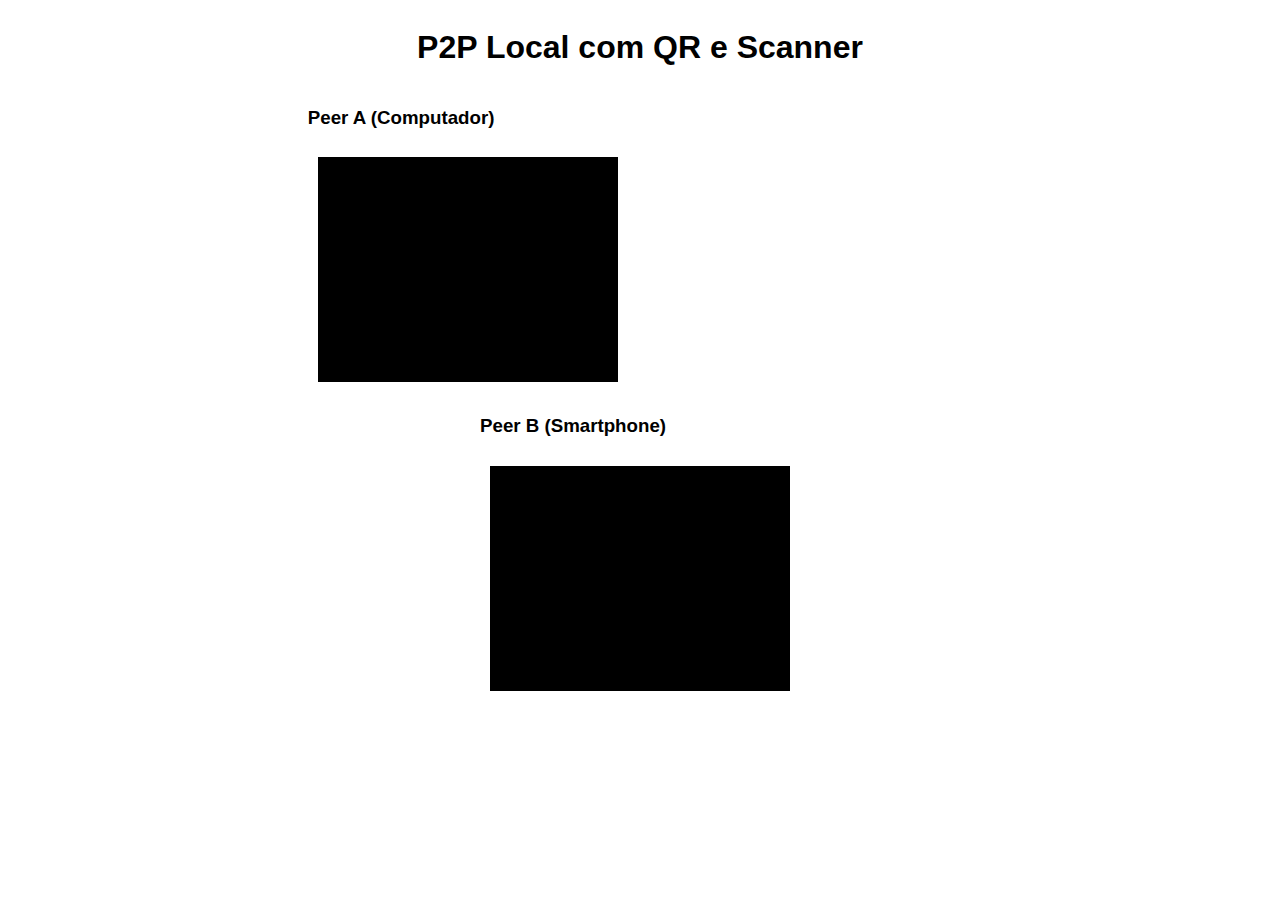
<file: research/p2p/index.html>
<!doctype html>
<html lang="pt-BR">
    <head>
        <meta charset="UTF-8" />
        <title>P2P Local com QR e Scanner</title>
        <style>
            body {
                font-family: sans-serif;
                display: flex;
                flex-direction: column;
                align-items: center;
            }
            video {
                width: 300px;
                height: 225px;
                background: black;
                margin: 10px;
            }
            #qr {
                margin: 20px;
            }
            #reader {
                width: 300px;
                margin: 10px;
            }
            button {
                margin: 5px;
                padding: 8px 12px;
            }
        </style>
    </head>
    <body>
        <h1>P2P Local com QR e Scanner</h1>

        <div>
            <h3>Peer A (Computador)</h3>
            <video id="localVideo" autoplay muted></video>
            <canvas id="qr"></canvas>
        </div>

        <div>
            <h3>Peer B (Smartphone)</h3>
            <div id="reader"></div>
            <video id="remoteVideo" autoplay></video>
        </div>

        <script src="https://cdn.jsdelivr.net/npm/qrcode/build/qrcode.min.js"></script>
        <script
            src="https://cdnjs.cloudflare.com/ajax/libs/html5-qrcode/2.3.8/html5-qrcode.min.js"
            integrity="sha512-r6rDA7W6ZeQhvl8S7yRVQUKVHdexq+GAlNkNNqVC7YyIV+NwqCTJe2hDWCiffTyRNOeGEzRRJ9ifvRm/HCzGYg=="
            crossorigin="anonymous"
            referrerpolicy="no-referrer"
        ></script>

        <script>
            let localStream;
            let pcA = new RTCPeerConnection();
            let pcB = new RTCPeerConnection();

            // ===== Peer A (gera offer e QR) =====
            const localVideo = document.getElementById("localVideo");
            navigator.mediaDevices.getUserMedia({ video: true, audio: false }).then((stream) => {
                localStream = stream;
                localVideo.srcObject = stream;
                stream.getTracks().forEach((track) => pcA.addTrack(track, stream));
            });

            pcA.onicecandidate = (e) => {
                if (e.candidate) console.log("A ICE candidate:", e.candidate);
            };
            pcA.ontrack = (e) => console.log("A recebeu track", e.streams[0]);

            async function generateOfferQR() {
                const offer = await pcA.createOffer();
                await pcA.setLocalDescription(offer);
                const offerJSON = JSON.stringify(pcA.localDescription);
                QRCode.toCanvas(document.getElementById("qr"), offerJSON, { width: 300 });
            }
            generateOfferQR();

            // ===== Peer B (scanner QR) =====
            const remoteVideo = document.getElementById("remoteVideo");

            pcB.ontrack = (e) => {
                remoteVideo.srcObject = e.streams[0];
            };

            async function connectToOffer(offerJSON) {
                const offer = JSON.parse(offerJSON);
                await pcB.setRemoteDescription(offer);
                const answer = await pcB.createAnswer();
                await pcB.setLocalDescription(answer);

                // Adiciona track opcional de retorno
                if (localStream) localStream.getTracks().forEach((t) => pcB.addTrack(t, localStream));

                pcB.onicecandidate = (e) => {
                    if (e.candidate) console.log("B ICE candidate:", e.candidate);
                };

                pcA.setRemoteDescription(answer);
                console.log("Conexão estabelecida na rede local!");
            }

            // ===== HTML5 QR Code Scanner =====
            const html5QrCode = new Html5Qrcode("reader");

            function startScanner() {
                html5QrCode.start(
                    { facingMode: "environment" },
                    { fps: 10, qrbox: { width: 300, height: 300 } },
                    (decodedText) => {
                        console.log("QR Lido:", decodedText);
                        connectToOffer(decodedText);
                        html5QrCode.stop();
                    },
                    (errorMessage) => {},
                );
            }

            startScanner();
        </script>
    </body>
</html>
</file>
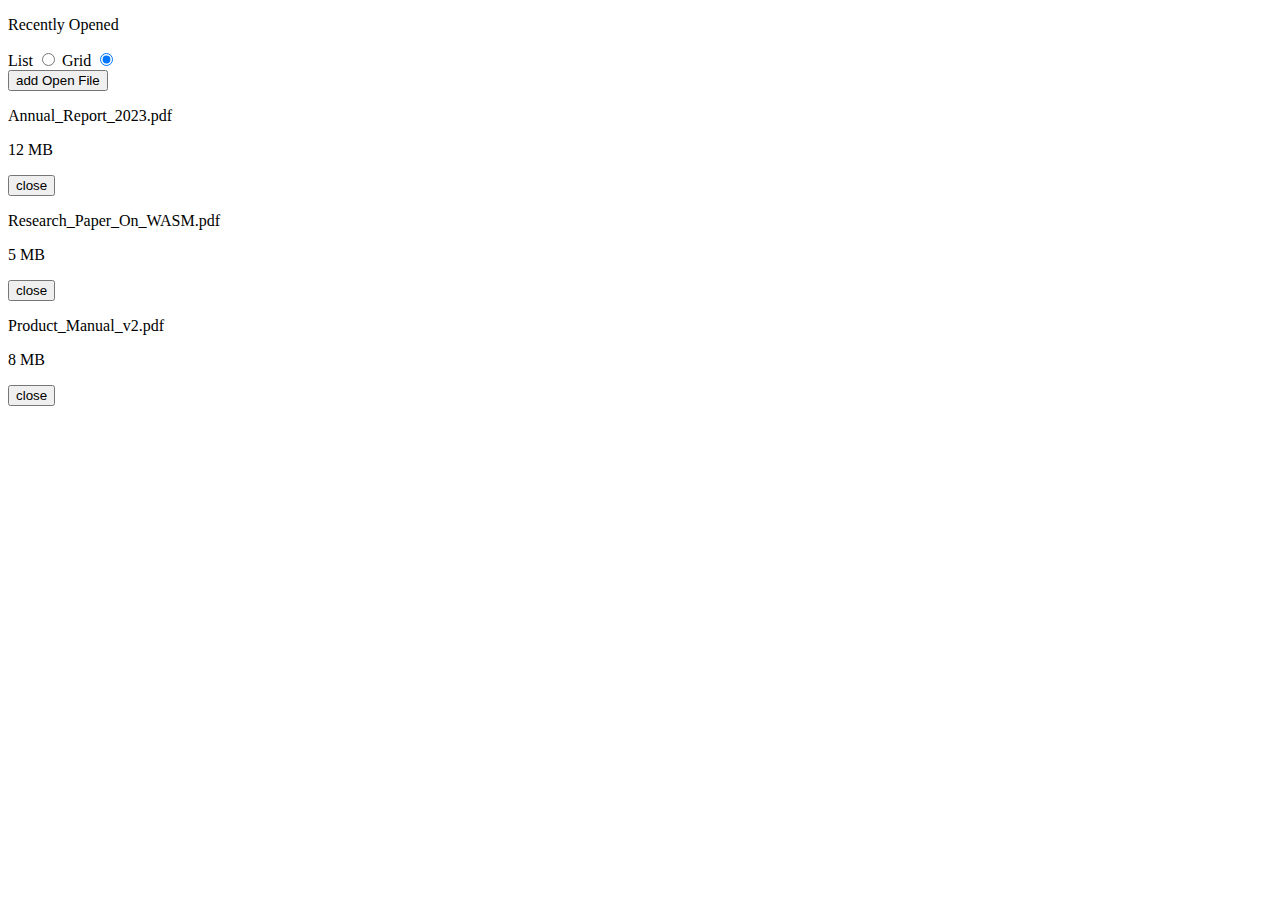
<file: research/previous/index.html>
<!doctype html>

<html class="light" lang="en">
    <head>
        <meta charset="utf-8" />
        <meta content="width=device-width, initial-scale=1.0" name="viewport" />
        <title>Recently Opened PDFs</title>
        <script src="https://cdn.tailwindcss.com?plugins=forms,container-queries"></script>
        <link
            href="https://fonts.googleapis.com/css2?family=Inter:wght@400;500;700;900&amp;display=swap"
            rel="stylesheet"
        />
        <link href="https://fonts.googleapis.com/css2?family=Material+Symbols+Outlined" rel="stylesheet" />
        <script>
            tailwind.config = {
                darkMode: "class",
                theme: {
                    extend: {
                        colors: {
                            primary: "#4A90E2",
                            "background-light": "#F5F5F5",
                            "background-dark": "#101922",
                            "text-primary": "#333333",
                            "text-secondary": "#888888",
                        },
                        fontFamily: {
                            display: ["Inter", "sans-serif"],
                        },
                        borderRadius: {
                            DEFAULT: "0.25rem",
                            lg: "0.5rem",
                            xl: "0.75rem",
                            full: "9999px",
                        },
                    },
                },
            };
        </script>
        <style>
            .material-symbols-outlined {
                font-variation-settings:
                    "FILL" 0,
                    "wght" 400,
                    "GRAD" 0,
                    "opsz" 24;
            }
        </style>
    </head>
    <body class="bg-background-light dark:bg-background-dark font-display text-text-primary dark:text-white">
        <div class="relative flex h-auto min-h-screen w-full flex-col group/design-root overflow-x-hidden">
            <div class="layout-container flex h-full grow flex-col">
                <div class="px-4 sm:px-8 md:px-20 lg:px-40 flex flex-1 justify-center py-5">
                    <div class="layout-content-container flex flex-col max-w-[960px] flex-1">
                        <header class="flex flex-wrap justify-between items-center gap-4 p-4">
                            <p class="text-4xl font-black tracking-[-0.033em]">Recently Opened</p>
                            <div class="flex items-center gap-4">
                                <div
                                    class="flex h-10 w-40 items-center justify-center rounded-lg bg-slate-200 dark:bg-slate-800 p-1"
                                >
                                    <label
                                        class="flex cursor-pointer h-full grow items-center justify-center overflow-hidden rounded-lg px-2 has-[:checked]:bg-white dark:has-[:checked]:bg-slate-700 has-[:checked]:shadow-[0_0_4px_rgba(0,0,0,0.1)] text-text-secondary dark:text-slate-400 has-[:checked]:text-text-primary dark:has-[:checked]:text-white text-sm font-medium"
                                    >
                                        <span class="truncate">List</span>
                                        <input class="invisible w-0" name="view-toggle" type="radio" value="List" />
                                    </label>
                                    <label
                                        class="flex cursor-pointer h-full grow items-center justify-center overflow-hidden rounded-lg px-2 has-[:checked]:bg-white dark:has-[:checked]:bg-slate-700 has-[:checked]:shadow-[0_0_4px_rgba(0,0,0,0.1)] text-text-secondary dark:text-slate-400 has-[:checked]:text-text-primary dark:has-[:checked]:text-white text-sm font-medium"
                                    >
                                        <span class="truncate">Grid</span>
                                        <input
                                            checked=""
                                            class="invisible w-0"
                                            name="view-toggle"
                                            type="radio"
                                            value="Grid"
                                        />
                                    </label>
                                </div>
                                <button
                                    class="flex min-w-[84px] max-w-[480px] cursor-pointer items-center justify-center overflow-hidden rounded-lg h-10 px-4 bg-primary text-white gap-2 text-sm font-bold tracking-[0.015em] hover:bg-primary/90 transition-colors"
                                >
                                    <span class="material-symbols-outlined text-lg">add</span>
                                    <span class="truncate">Open File</span>
                                </button>
                            </div>
                        </header>
                        <main class="flex-1">
                            <div class="grid grid-cols-[repeat(auto-fit,minmax(200px,1fr))] gap-6 p-4">
                                <div
                                    class="flex flex-col gap-3 pb-3 group bg-white dark:bg-slate-800 rounded-lg p-3 shadow-sm hover:shadow-lg transition-shadow border border-slate-200 dark:border-slate-700 relative"
                                >
                                    <div
                                        class="w-full bg-slate-100 dark:bg-slate-700 bg-center bg-no-repeat aspect-video bg-cover rounded-md"
                                        data-alt="Thumbnail for Annual_Report_2023.pdf"
                                        style="
                                            background-image: url(&quot;https://lh3.googleusercontent.com/aida-public/[base64]&quot;);
                                        "
                                    ></div>
                                    <div>
                                        <p class="text-base font-medium leading-normal truncate">
                                            Annual_Report_2023.pdf
                                        </p>
                                        <p
                                            class="text-text-secondary dark:text-slate-400 text-sm font-normal leading-normal"
                                        >
                                            12 MB
                                        </p>
                                    </div>
                                    <button
                                        class="absolute top-1 right-1 opacity-0 group-hover:opacity-100 transition-opacity p-1 rounded-full bg-slate-200/50 dark:bg-slate-900/50 hover:bg-slate-300 dark:hover:bg-slate-700"
                                    >
                                        <span
                                            class="material-symbols-outlined text-text-secondary dark:text-slate-400 !text-lg"
                                            >close</span
                                        >
                                    </button>
                                </div>
                                <div
                                    class="flex flex-col gap-3 pb-3 group bg-white dark:bg-slate-800 rounded-lg p-3 shadow-sm hover:shadow-lg transition-shadow border border-slate-200 dark:border-slate-700 relative"
                                >
                                    <div
                                        class="w-full bg-slate-100 dark:bg-slate-700 bg-center bg-no-repeat aspect-video bg-cover rounded-md"
                                        data-alt="Thumbnail for Research_Paper_On_WASM.pdf"
                                        style="
                                            background-image: url(&quot;https://lh3.googleusercontent.com/aida-public/[base64]&quot;);
                                        "
                                    ></div>
                                    <div>
                                        <p class="text-base font-medium leading-normal truncate">
                                            Research_Paper_On_WASM.pdf
                                        </p>
                                        <p
                                            class="text-text-secondary dark:text-slate-400 text-sm font-normal leading-normal"
                                        >
                                            5 MB
                                        </p>
                                    </div>
                                    <button
                                        class="absolute top-1 right-1 opacity-0 group-hover:opacity-100 transition-opacity p-1 rounded-full bg-slate-200/50 dark:bg-slate-900/50 hover:bg-slate-300 dark:hover:bg-slate-700"
                                    >
                                        <span
                                            class="material-symbols-outlined text-text-secondary dark:text-slate-400 !text-lg"
                                            >close</span
                                        >
                                    </button>
                                </div>
                                <div
                                    class="flex flex-col gap-3 pb-3 group bg-white dark:bg-slate-800 rounded-lg p-3 shadow-sm hover:shadow-lg transition-shadow border border-slate-200 dark:border-slate-700 relative"
                                >
                                    <div
                                        class="w-full bg-slate-100 dark:bg-slate-700 bg-center bg-no-repeat aspect-video bg-cover rounded-md"
                                        data-alt="Thumbnail for Product_Manual_v2.pdf"
                                        style="
                                            background-image: url(&quot;https://lh3.googleusercontent.com/aida-public/[base64]&quot;);
                                        "
                                    ></div>
                                    <div>
                                        <p class="text-base font-medium leading-normal truncate">
                                            Product_Manual_v2.pdf
                                        </p>
                                        <p
                                            class="text-text-secondary dark:text-slate-400 text-sm font-normal leading-normal"
                                        >
                                            8 MB
                                        </p>
                                    </div>
                                    <button
                                        class="absolute top-1 right-1 opacity-0 group-hover:opacity-100 transition-opacity p-1 rounded-full bg-slate-200/50 dark:bg-slate-900/50 hover:bg-slate-300 dark:hover:bg-slate-700"
                                    >
                                        <span
                                            class="material-symbols-outlined text-text-secondary dark:text-slate-400 !text-lg"
                                            >close</span
                                        >
                                    </button>
                                </div>
                            </div>
                            <!-- Empty State Example -->
                            <!-- <div class="flex flex-col px-4 py-16">
                            <div class="flex flex-col items-center gap-6">
                                <div class="text-primary" data-alt="A generic icon for a PDF file">
                                    <svg xmlns="http://www.w3.org/2000/svg" width="120" height="120" viewBox="0 0 24 24" fill="none" stroke="currentColor" stroke-width="1" stroke-linecap="round" stroke-linejoin="round" class="text-slate-300 dark:text-slate-600"><path d="M14.5 2H6a2 2 0 0 0-2 2v16a2 2 0 0 0 2 2h12a2 2 0 0 0 2-2V7.5L14.5 2z"></path><polyline points="14 2 14 8 20 8"></polyline></svg>
                                </div>
                                <div class="flex max-w-[480px] flex-col items-center gap-2">
                                    <p class="text-lg font-bold leading-tight tracking-[-0.015em] max-w-[480px] text-center">No Recent Files</p>
                                    <p class="text-text-secondary dark:text-slate-400 text-sm font-normal leading-normal max-w-[480px] text-center">Open a new PDF to get started.</p>
                                </div>
                                <button class="flex min-w-[84px] max-w-[480px] cursor-pointer items-center justify-center overflow-hidden rounded-lg h-10 px-4 bg-primary text-white gap-2 text-sm font-bold tracking-[0.015em] hover:bg-primary/90 transition-colors">
                                    <span class="material-symbols-outlined text-lg">add</span>
                                    <span class="truncate">Open File</span>
                                </button>
                            </div>
                        </div> -->
                        </main>
                    </div>
                </div>
            </div>
        </div>
    </body>
</html>
</file>
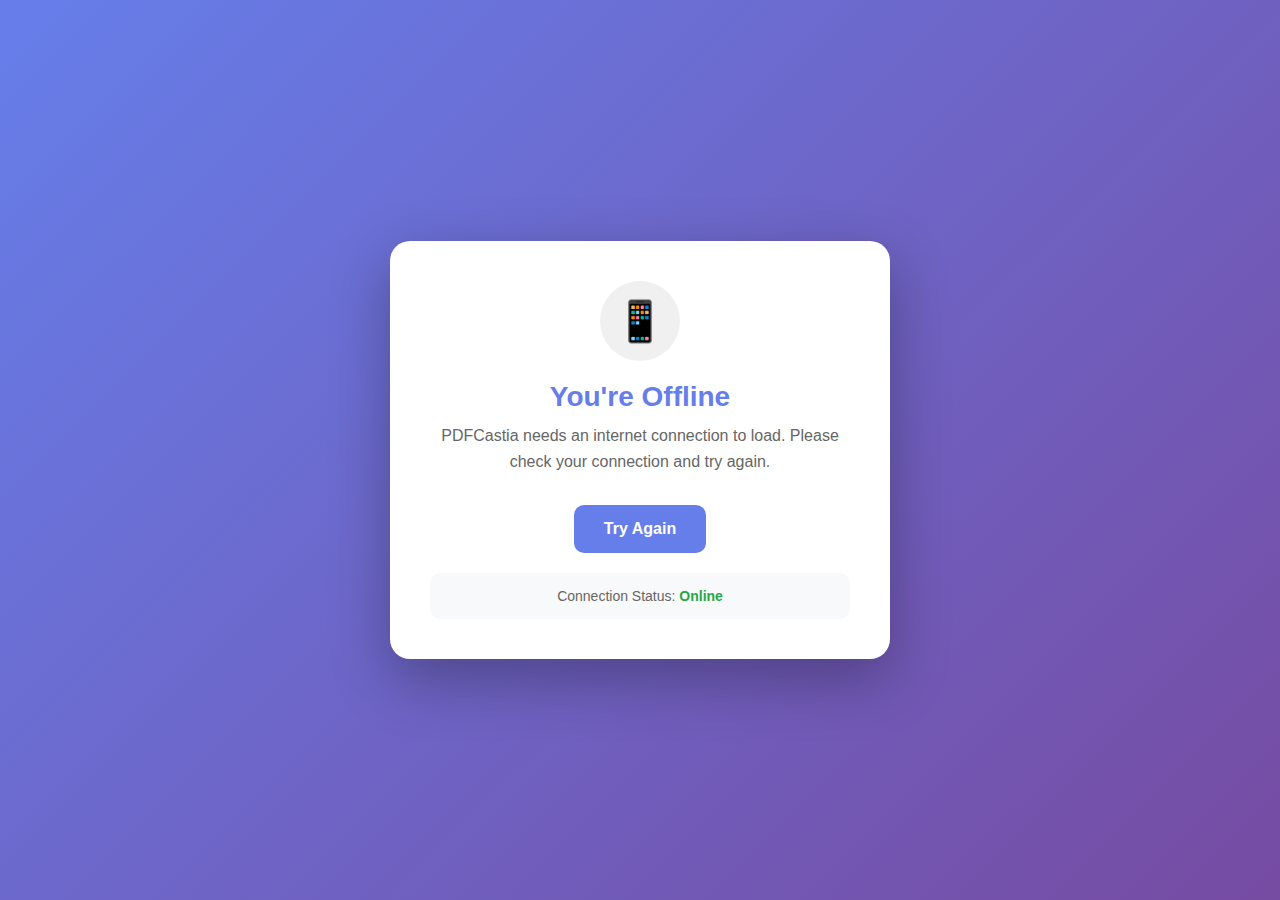
<file: offline.html>
<!doctype html>
<html lang="en">
    <head>
        <meta charset="utf-8" />
        <meta content="width=device-width, initial-scale=1.0" name="viewport" />
        <title>PDFCastia - Offline</title>
        <style>
            * {
                margin: 0;
                padding: 0;
                box-sizing: border-box;
            }
            body {
                font-family: -apple-system, BlinkMacSystemFont, "Segoe UI", Roboto, "Helvetica Neue", Arial, sans-serif;
                background: linear-gradient(135deg, #667eea 0%, #764ba2 100%);
                min-height: 100vh;
                display: flex;
                align-items: center;
                justify-content: center;
                color: #333;
                padding: 20px;
            }
            .container {
                background: white;
                border-radius: 20px;
                padding: 40px;
                max-width: 500px;
                width: 100%;
                box-shadow: 0 20px 60px rgba(0, 0, 0, 0.3);
                text-align: center;
            }
            .icon {
                width: 80px;
                height: 80px;
                margin: 0 auto 20px;
                background: #f0f0f0;
                border-radius: 50%;
                display: flex;
                align-items: center;
                justify-content: center;
                font-size: 40px;
            }
            h1 {
                color: #667eea;
                margin-bottom: 10px;
                font-size: 28px;
            }
            p {
                color: #666;
                line-height: 1.6;
                margin-bottom: 30px;
            }
            .btn {
                background: #667eea;
                color: white;
                border: none;
                padding: 15px 30px;
                border-radius: 10px;
                font-size: 16px;
                font-weight: 600;
                cursor: pointer;
                transition: all 0.3s ease;
                text-decoration: none;
                display: inline-block;
            }
            .btn:hover {
                background: #5568d3;
                transform: translateY(-2px);
                box-shadow: 0 5px 15px rgba(102, 126, 234, 0.4);
            }
            .status {
                margin-top: 20px;
                padding: 15px;
                background: #f8f9fa;
                border-radius: 10px;
                font-size: 14px;
                color: #666;
            }
            .online {
                color: #28a745;
                font-weight: 600;
            }
            .offline {
                color: #dc3545;
                font-weight: 600;
            }
        </style>
    </head>
    <body>
        <div class="container">
            <div class="icon">📱</div>
            <h1>You're Offline</h1>
            <p>
                PDFCastia needs an internet connection to load. Please check your connection and try again.
            </p>
            <button class="btn" onclick="window.location.reload()">Try Again</button>
            <div class="status">
                Connection Status: <span id="status" class="offline">Offline</span>
            </div>
        </div>

        <script>
            // Monitor online/offline status
            function updateStatus() {
                const statusEl = document.getElementById('status');
                if (navigator.onLine) {
                    statusEl.textContent = 'Online';
                    statusEl.className = 'online';
                } else {
                    statusEl.textContent = 'Offline';
                    statusEl.className = 'offline';
                }
            }

            window.addEventListener('online', updateStatus);
            window.addEventListener('offline', updateStatus);
            updateStatus();

            // Auto-reload when connection is restored
            window.addEventListener('online', () => {
                setTimeout(() => {
                    window.location.reload();
                }, 1000);
            });
        </script>
    </body>
</html>
</file>
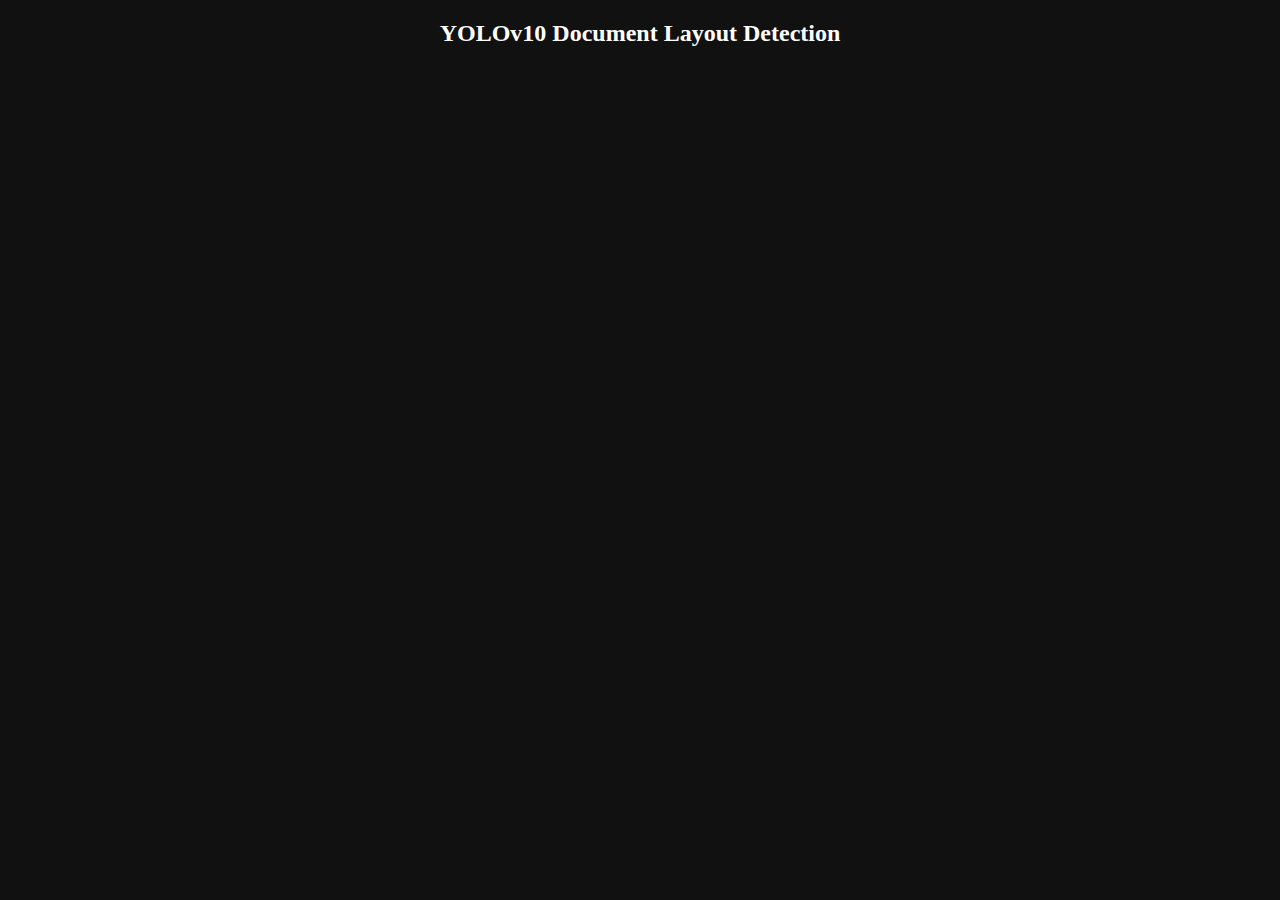
<file: research/Yolov10m.html>
<!doctype html>
<html lang="pt-BR">
    <head>
        <meta charset="UTF-8" />
        <meta name="viewport" content="width=device-width, initial-scale=1.0" />
        <title>YOLOv10 Document Layout Detection</title>
    </head>
    <body style="text-align: center; background: #111; color: #fff">
        <h2>YOLOv10 Document Layout Detection</h2>
        <canvas id="canvas"></canvas>

        <script type="module">
            import {
                AutoModel,
                AutoProcessor,
                RawImage,
                env,
            } from "https://cdn.jsdelivr.net/npm/@huggingface/transformers@3.7.5";

            env.backends.onnx.wasm.numThreads = 8;
            env.backends.onnx.wasm.simd = true;
            env.backends.onnx.backend = "wasm";

            async function main() {
                const model = await AutoModel.from_pretrained(
                    "Oblix/yolov10m-doclaynet_ONNX_document-layout-analysis",
                    {
                        dtype: "fp32",
                    },
                );
                const processor = await AutoProcessor.from_pretrained(
                    "Oblix/yolov10m-doclaynet_ONNX_document-layout-analysis",
                );

                const t0 = performance.now();

                const url = "sample.jpg";
                const image = await RawImage.read(url);
                const { pixel_values, reshaped_input_sizes } = await processor(image);
                const { output0 } = await model({ images: pixel_values });

                const t1 = performance.now();
                const detectionTime = (t1 - t0).toFixed(2);
                console.log(`Tempo de detecção: ${detectionTime} ms`);

                const predictions = output0.tolist()[0];
                const threshold = 0.35;
                const [newHeight, newWidth] = reshaped_input_sizes[0];
                const [xs, ys] = [image.width / newWidth, image.height / newHeight];

                // Criar canvas e desenhar imagem
                const canvas = document.getElementById("canvas");
                const ctx = canvas.getContext("2d");
                canvas.width = image.width;
                canvas.height = image.height;

                // Desenhar a imagem
                const htmlImage = new Image();
                htmlImage.src = url;
                await new Promise((resolve) => {
                    htmlImage.onload = resolve;
                });
                ctx.drawImage(htmlImage, 0, 0, image.width, image.height);

                // Map de classes (opcional, baseado no DocLayNet)
                const classes = [
                    "caption",
                    "footnote",
                    "formula",
                    "list-item",
                    "page-footer",
                    "page-header",
                    "picture",
                    "section-header",
                    "table",
                    "text",
                ];

                // Desenhar as detecções
                ctx.lineWidth = 2;
                ctx.font = "16px sans-serif";

                for (const [xmin, ymin, xmax, ymax, score, id] of predictions) {
                    if (score < threshold) continue;

                    const x1 = xmin * xs;
                    const y1 = ymin * ys;
                    const x2 = xmax * xs;
                    const y2 = ymax * ys;

                    const w = x2 - x1;
                    const h = y2 - y1;

                    ctx.strokeStyle = "lime";
                    ctx.fillStyle = "lime";
                    ctx.strokeRect(x1, y1, w, h);

                    const label = `${classes[id] || id} (${(score * 100).toFixed(1)}%)`;
                    const textWidth = ctx.measureText(label).width;
                    ctx.fillRect(x1, y1 - 20, textWidth + 6, 20);
                    ctx.fillStyle = "black";
                    ctx.fillText(label, x1 + 3, y1 - 5);
                }
            }

            main();
        </script>
    </body>
</html>
</file>
